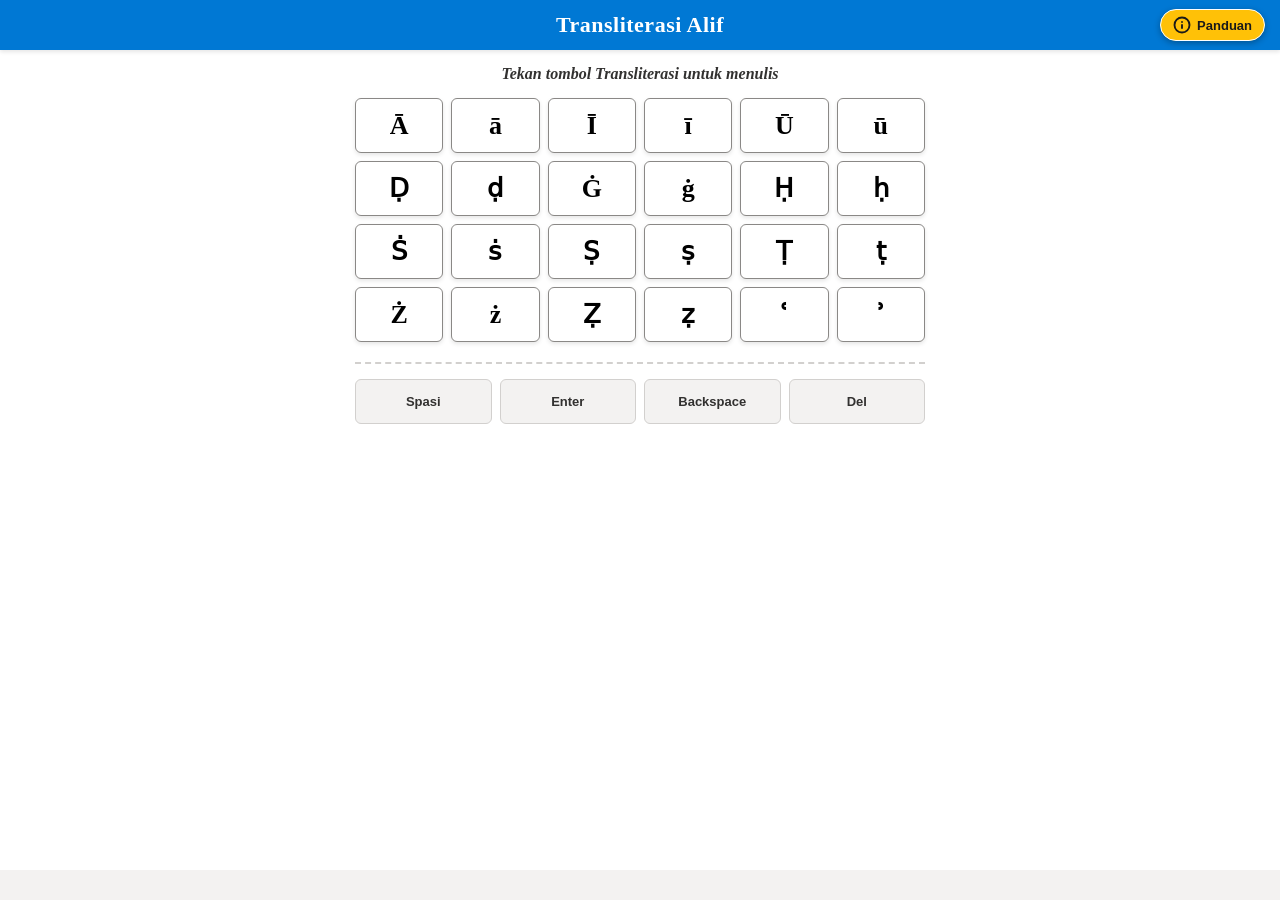
<file: index.html>
<!DOCTYPE html>
<html>
<head>
  <meta charset="utf-8">
  <meta name="viewport" content="width=device-width, initial-scale=1">
  <title>Transliterasi Alif</title>
  <link rel="stylesheet" href="home.css">
  <script src="https://appsforoffice.microsoft.com/lib/1/hosted/office.js"></script>
  <script src="https://code.jquery.com/jquery-3.6.0.min.js"></script>
</head>
<body>
  
  <!-- HEADER BIRU -->
  <div id="content-header">
    <h1>Transliterasi Alif</h1>
    
    <!-- TOMBOL INFO (Kuning + Teks Panduan + SVG) -->
    <button id="info-btn" title="Cara Install & Download">
      <svg xmlns="http://www.w3.org/2000/svg" viewBox="0 0 24 24" fill="none" stroke="currentColor" stroke-width="2.5" stroke-linecap="round" stroke-linejoin="round">
        <circle cx="12" cy="12" r="10"></circle>
        <line x1="12" y1="16" x2="12" y2="12"></line>
        <line x1="12" y1="8" x2="12.01" y2="8"></line>
      </svg>
      <span>Panduan</span>
    </button>
  </div>

  <!-- KONTEN UTAMA -->
  <div id="content-main">
    <div class="padding">
      <p class="instruction">Tekan tombol Transliterasi untuk menulis</p>
      
      <!-- GRID TOMBOL KARAKTER (6 Kolom) -->
      <div class="button-grid">
        <button id="a1">Ā</button> <button id="a2">ā</button> 
        <button id="i1">Ī</button> <button id="i2">ī</button> 
        <button id="u1">Ū</button> <button id="u2">ū</button>
        
        <button id="d1">Ḍ</button> <button id="d2">ḍ</button> 
        <button id="g1">Ġ</button> <button id="g2">ġ</button> 
        <button id="h1">Ḥ</button> <button id="h2">ḥ</button>
        
        <button id="s1">Ṡ</button> <button id="s2">ṡ</button> 
        <button id="s3">Ṣ</button> <button id="s4">ṣ</button> 
        <button id="t1">Ṭ</button> <button id="t2">ṭ</button>
        
        <button id="z1">Ż</button> <button id="z2">ż</button> 
        <button id="z3">Ẓ</button> <button id="z4">ẓ</button> 
        <button id="ain">ʿ</button> <button id="hamzah">ʾ</button>
      </div>

      <!-- GRID TOMBOL AKSI (4 Kolom) -->
      <div class="action-grid">
        <button id="btn-space" class="action-btn">Spasi</button>
        <button id="btn-enter" class="action-btn">Enter</button>
        <button id="btn-backspace" class="action-btn">Backspace</button>
        <button id="btn-del" class="action-btn">Del</button>
      </div>

    </div>
  </div>
  
  <!-- FOOTER STATUS -->
  <div id="supportedVersion"></div>

  <!-- MODAL TUTORIAL (Pop-up) -->
  <div id="tutorial-modal" class="modal">
    <div class="modal-content">
      <span class="close-btn">&times;</span>
      <h2>Cara Install Add-in</h2>
      
      <!-- INFO KOMPATIBILITAS VERSI OFFICE -->
      <div class="compatibility-info">
        <h3>💻 Kompatibilitas Versi Office:</h3>
        <ul>
          <li><b>Microsoft 365</b> (Windows & Mac)</li>
          <li><b>Word 2016, 2019, 2021, 2024</b></li>
          <li><b>Word Online</b> (Browser Web)</li>
          <li><b>Word untuk Mac & iPad</b></li>
        </ul>
        <p><i>*Tidak didukung di Office 2013 atau versi lebih lama.</i></p>
      </div>

      <p>Ikuti panduan manual berikut untuk memasang di Microsoft Word (Desktop):</p>
      
      <div class="tutorial-steps">
        <h3>Langkah 1: Buat dan Bagikan Folder</h3>
        <ol>
          <li>Buka Windows Explorer, buat folder baru di drive C: (contoh: <code>C:\OfficeAddins</code>).</li>
          <li>Pindahkan file <b>XML</b> Anda ke dalam folder tersebut.</li>
          <li>Klik kanan folder <code>OfficeAddins</code> &gt; pilih <b>Properties</b>.</li>
          <li>Masuk ke tab <b>Sharing</b>, lalu klik tombol <b>Advanced Sharing...</b>.</li>
          <li>Centang kotak <b>Share this folder</b>.</li>
          <li>Klik tombol <b>Permissions</b>, pastikan grup <b>Everyone</b> mendapatkan hak akses <b>Read</b>. Klik OK.</li>
          <li>Klik <b>Apply</b> lalu <b>OK</b>.</li>
          <li>Kembali ke tab Sharing, lihat di bagian <b>Network Path</b>. Catat alurnya (contoh: <code>\\NAMA-PC\OfficeAddins</code>).</li>
        </ol>

        <h3>Langkah 2: Daftarkan ke Trust Center</h3>
        <ol>
          <li>Buka aplikasi Excel atau Word versi Desktop.</li>
          <li>Klik menu <b>File</b> &gt; pilih <b>Options</b>.</li>
          <li>Pilih menu <b>Trust Center</b> di panel kiri, lalu klik <b>Trust Center Settings...</b>.</li>
          <li>Pilih menu <b>Trusted Add-in Catalogs</b>.</li>
          <li>Pada kolom <b>Catalog Url</b>, tempelkan (paste) Network Path folder tadi (contoh: <code>\\NAMA-PC\OfficeAddins</code>).</li>
          <li>Klik tombol <b>Add Catalog</b>.</li>
          <li><b>Centang kotak Show in Menu</b> pada baris katalog yang baru Anda tambahkan.</li>
          <li>Klik <b>OK</b>, lalu klik <b>OK</b> lagi untuk menutup jendela Options.</li>
          <li><b>Tutup dan Buka Kembali (Restart)</b> aplikasi Word Anda.</li>
        </ol>

        <h3>Langkah 3: Jalankan Add-in</h3>
        <ol>
          <li>Buka kembali dokumen Word baru.</li>
          <li>Masuk ke tab <b>Insert</b> di ribbon atas.</li>
          <li>Klik tombol <b>My Add-ins</b> (atau Get Add-ins &gt; pilih tab My Add-ins).</li>
          <li>Klik tab/opsi <b>SHARED FOLDER</b> di bagian atas jendela yang muncul.</li>
          <li>Anda akan melihat nama Add-in yang tertera di file XML Anda.</li>
          <li>Klik add-in tersebut, lalu klik tombol <b>Add</b>.</li>
          <li>Tombol Add-in Anda akan muncul di ribbon (biasanya di tab Home). Klik tombol tersebut untuk membuka panel transliterasi ini!</li>
        </ol>
      </div>
      
      <!-- Tombol Download dengan SVG -->
      <a href="transliteralif.xml" download id="download-btn" class="download-btn">
        <svg xmlns="http://www.w3.org/2000/svg" width="20" height="20" viewBox="0 0 24 24" fill="none" stroke="currentColor" stroke-width="2" stroke-linecap="round" stroke-linejoin="round">
          <path d="M21 15v4a2 2 0 0 1-2 2H5a2 2 0 0 1-2-2v-4"></path>
          <polyline points="7 10 12 15 17 10"></polyline>
          <line x1="12" y1="15" x2="12" y2="3"></line>
        </svg>
        Download Transliterasi Alif (XML)
      </a>
    </div>
  </div>

  <script src="home.js"></script>
</body>
</html>
</file>
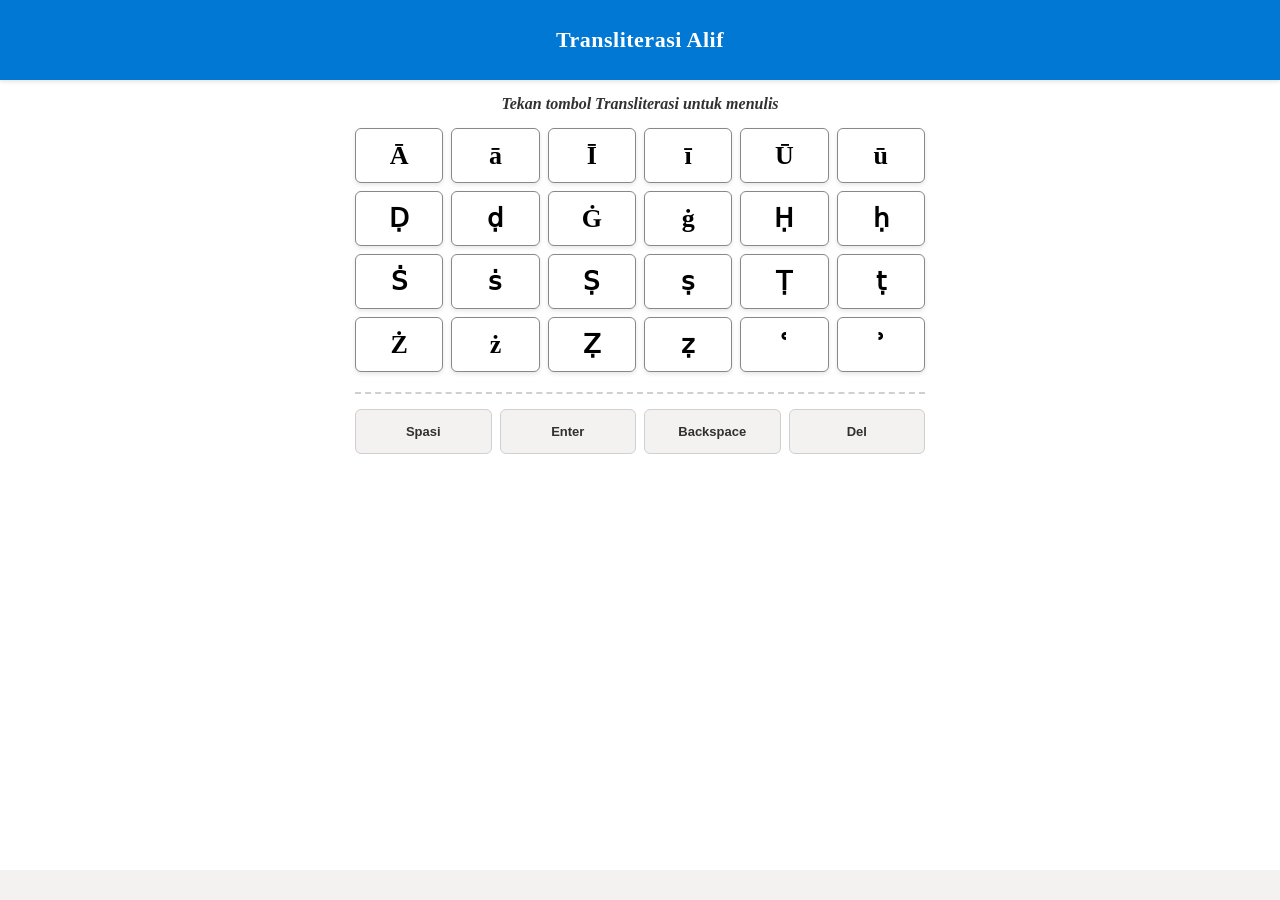
<file: home.html>
<!DOCTYPE html>
<html>
<head>
  <meta charset="utf-8">
  <meta name="viewport" content="width=device-width, initial-scale=1">
  <title>Transliterasi Alif</title>
  <link rel="stylesheet" href="home.css">
  <script src="https://appsforoffice.microsoft.com/lib/1/hosted/office.js"></script>
  <script src="https://code.jquery.com/jquery-3.6.0.min.js"></script>
</head>
<body>
  
  <!-- HEADER BIRU -->
  <div id="content-header">
    <div class="padding">
      <h1>Transliterasi Alif</h1>
    </div>
  </div>

  <!-- KONTEN UTAMA -->
  <div id="content-main">
    <div class="padding">
      <p class="instruction">Tekan tombol Transliterasi untuk menulis</p>
      
      <!-- GRID TOMBOL KARAKTER -->
      <div class="button-grid">
        <button id="a1">Ā</button> <button id="a2">ā</button> 
        <button id="i1">Ī</button> <button id="i2">ī</button> 
        <button id="u1">Ū</button> <button id="u2">ū</button>
        
        <button id="d1">Ḍ</button> <button id="d2">ḍ</button> 
        <button id="g1">Ġ</button> <button id="g2">ġ</button> 
        <button id="h1">Ḥ</button> <button id="h2">ḥ</button>
        
        <button id="s1">Ṡ</button> <button id="s2">ṡ</button> 
        <button id="s3">Ṣ</button> <button id="s4">ṣ</button> 
        <button id="t1">Ṭ</button> <button id="t2">ṭ</button>
        
        <button id="z1">Ż</button> <button id="z2">ż</button> 
        <button id="z3">Ẓ</button> <button id="z4">ẓ</button> 
        <button id="ain">ʿ</button> <button id="hamzah">ʾ</button>      </div>

      <!-- GRID TOMBOL AKSI (Spasi, Backspace, Del) -->
<!-- GRID TOMBOL AKSI (Spasi, Enter, Backspace, Del) -->
<div class="action-grid">
  <button id="btn-space" class="action-btn">Spasi</button>
  <button id="btn-enter" class="action-btn">Enter</button>
  <button id="btn-backspace" class="action-btn">Backspace</button>
  <button id="btn-del" class="action-btn">Del</button>
</div>
    </div>
  </div>
  
  <!-- FOOTER / STATUS -->
  <div id="supportedVersion"></div>
  
  <!-- SCRIPT -->
  <script src="home.js"></script>
</body>
</html>
</file>
<file: home.css>
/* =========================================
   1. RESET & BASE
   ========================================= */
* {
    box-sizing: border-box;
}

body {
    margin: 0;
    font-family: 'Times New Roman', Times, serif; 
    background-color: #f3f2f1; 
    height: 100vh;
    display: flex;
    flex-direction: column;
    width: 100%;
}

/* =========================================
   2. HEADER BIRU & TOMBOL INFO
   ========================================= */
#content-header {
    background: #0078d4; 
    color: #fff;
    padding: 12px 15px;
    box-shadow: 0 2px 4px rgba(0,0,0,0.1);
    flex-shrink: 0;
    display: flex;
    justify-content: center;
    align-items: center;
    position: relative;
}

#content-header h1 {
    margin: 0;
    font-size: 22px; 
    font-weight: bold;
    letter-spacing: 0.5px;
    text-align: center;
}

/* Tombol Info (Kuning, Kapsul, Berdenyut) */
#info-btn {
    position: absolute;
    right: 15px;
    top: 50%; 
    transform: translateY(-50%); 
    background: #ffc107; 
    border: 1px solid #ffffff;
    border-radius: 20px; 
    height: 32px;
    padding: 0 12px;
    display: flex;
    align-items: center;
    justify-content: center;
    color: #1a1a1a; 
    cursor: pointer;
    box-shadow: 0 2px 6px rgba(0,0,0,0.3);
    transition: all 0.2s ease-in-out;
    animation: pulse-glow 2s infinite;
}

#info-btn svg {
    width: 18px;
    height: 18px;
}

#info-btn span {
    font-family: 'Segoe UI', Tahoma, sans-serif;
    font-size: 13px;
    font-weight: bold;
    margin-left: 6px;
}

@keyframes pulse-glow {
    0% { box-shadow: 0 0 0 0 rgba(255, 193, 7, 0.7); }
    70% { box-shadow: 0 0 0 8px rgba(255, 193, 7, 0); }
    100% { box-shadow: 0 0 0 0 rgba(255, 193, 7, 0); }
}

#info-btn:hover {
    background: #ffffff;
    color: #0078d4; 
    transform: translateY(-50%) scale(1.05);
    animation: none; 
    box-shadow: 0 4px 10px rgba(0,0,0,0.4);
}

/* =========================================
   3. AREA KONTEN UTAMA
   ========================================= */
#content-main {
    flex-grow: 1;
    overflow-y: auto;
    background: #ffffff;
    width: 100%;
}

.padding {
    padding: 15px;
    max-width: 600px; 
    margin: 0 auto; 
}

.instruction {
    margin-top: 0;
    margin-bottom: 15px;
    font-size: 16px;
    color: #323130;
    font-weight: bold;
    font-style: italic; 
    text-align: center;
}

/* =========================================
   4. GRID & TOMBOL KARAKTER
   ========================================= */
.button-grid {
    display: grid;
    grid-template-columns: repeat(6, 1fr); 
    gap: 8px; 
    margin-bottom: 20px; 
}

.button-grid button {
    font-family: inherit; 
    font-size: 26px; 
    font-weight: bold; 
    color: #000;
    background-color: #ffffff;
    border: 1.5px solid #8a8886; 
    border-radius: 6px;
    height: 55px; 
    display: flex;
    align-items: center;
    justify-content: center;
    cursor: pointer;
    box-shadow: 0 2px 4px rgba(0,0,0,0.1); 
    transition: all 0.1s ease-in-out;
    padding: 0;
}

.button-grid button:hover {
    background-color: #f3f2f1;
    border-color: #0078d4; 
    color: #0078d4;
}

.button-grid button:active {
    background-color: #edebe9;
    transform: scale(0.95);
    box-shadow: none;
}

/* =========================================
   5. GRID & TOMBOL AKSI (Spasi, Enter, Backspace, Del)
   ========================================= */
.action-grid {
    display: grid;
    grid-template-columns: repeat(4, 1fr); 
    gap: 8px;
    margin-top: 15px; 
    padding-top: 15px;
    border-top: 2px dashed #d2d0ce; 
}

.action-btn {
    font-family: 'Segoe UI', Tahoma, sans-serif; 
    font-size: 13px; 
    font-weight: 600; 
    color: #323130;
    background-color: #f3f2f1; 
    border: 1px solid #d2d0ce;
    border-radius: 6px;
    height: 45px;
    display: flex;
    align-items: center;
    justify-content: center;
    cursor: pointer;
    box-shadow: none; 
    transition: all 0.1s ease-in-out;
    padding: 0;
}

.action-btn:hover {
    background-color: #e1dfdd;
    border-color: #8a8886;
    color: #000;
}

.action-btn:active {
    background-color: #d2d0ce;
    transform: scale(0.95);
}

/* =========================================
   6. FOOTER / STATUS TEXT
   ========================================= */
#supportedVersion {
    margin-top: 15px;
    padding-bottom: 15px;
    font-size: 14px;
    color: #605e5c;
    text-align: center;
    font-style: italic;
}

/* =========================================
   7. MODAL TUTORIAL & DOWNLOAD
   ========================================= */
.modal {
    display: none; 
    position: fixed;
    z-index: 1000;
    left: 0;
    top: 0;
    width: 100%;
    height: 100%;
    background-color: rgba(0,0,0,0.6); 
    overflow-y: auto; 
}

.modal-content {
    background-color: #fff;
    margin: 20px auto; 
    padding: 20px;
    border-radius: 8px;
    width: 92%; 
    max-width: 450px; /* Sedikit dilebarkan agar teks tutorial lebih lega */
    
    /* Kunci perbaikan scroll */
    max-height: calc(100vh - 40px); 
    overflow-y: auto; 
    
    font-family: 'Segoe UI', Tahoma, sans-serif;
    box-shadow: 0 4px 8px rgba(0,0,0,0.2);
    position: relative;
}

.modal-content h2 {
    margin-top: 0;
    color: #0078d4;
    font-size: 18px;
}

.modal-content ol {
    padding-left: 20px;
    font-size: 13px; /* Sedikit dikecilkan agar ringkas */
    line-height: 1.5;
    margin-bottom: 20px;
}

.modal-content ul {
    font-size: 13px;
    line-height: 1.5;
    padding-left: 20px;
    margin-top: 5px;
}

.close-btn {
    position: absolute;
    top: 10px;
    right: 15px;
    color: #888;
    font-size: 24px;
    font-weight: bold;
    cursor: pointer;
    transition: color 0.2s;
}

.close-btn:hover {
    color: #000;
}

/* Tombol Download dengan SVG */
.download-btn {
    display: flex; 
    align-items: center;
    justify-content: center;
    gap: 8px; 
    background-color: #0078d4;
    color: white;
    padding: 12px;
    text-decoration: none;
    border-radius: 6px;
    font-weight: bold;
    font-family: 'Segoe UI', Tahoma, sans-serif;
    transition: background 0.2s;
    margin-top: 15px; 
}

.download-btn:hover {
    background-color: #005a9e;
    color: white;
}

/* =========================================
   8. INFO KOMPATIBILITAS DI MODAL
   ========================================= */
.compatibility-info {
    background-color: #f3f9fe; 
    border-left: 4px solid #0078d4; 
    padding: 10px 15px;
    margin-bottom: 20px;
    border-radius: 4px;
    font-size: 13px;
}

.compatibility-info h3 {
    margin: 0 0 8px 0;
    font-size: 14px;
    color: #0078d4;
}

.compatibility-info ul {
    margin: 0;
    padding-left: 20px;
    line-height: 1.4;
}

.compatibility-info p {
    margin: 8px 0 0 0;
    color: #605e5c;
    font-size: 12px;
}

/* =========================================
   9. PANDUAN INSTALASI (TUTORIAL STEPS)
   ========================================= */
.tutorial-steps {
    margin-top: 15px;
}

.tutorial-steps h3 {
    font-size: 14px;
    color: #323130;
    margin-top: 20px;
    margin-bottom: 8px;
    border-bottom: 1.5px solid #e1dfdd;
    padding-bottom: 5px;
    font-weight: bold;
}

.tutorial-steps ol {
    margin-top: 0;
    padding-left: 20px;
    font-size: 13px; 
}

.tutorial-steps li {
    margin-bottom: 5px;
}

/* Styling untuk teks path/kode (contoh: C:\OfficeAddins) */
.modal-content code {
    background-color: #f3f2f1;
    color: #d13438; /* Warna merah khas teks kode */
    padding: 2px 6px;
    border-radius: 4px;
    font-family: 'Consolas', 'Courier New', monospace;
    font-size: 12px;
    font-weight: bold;
    border: 1px solid #e1dfdd;
}
</file>
